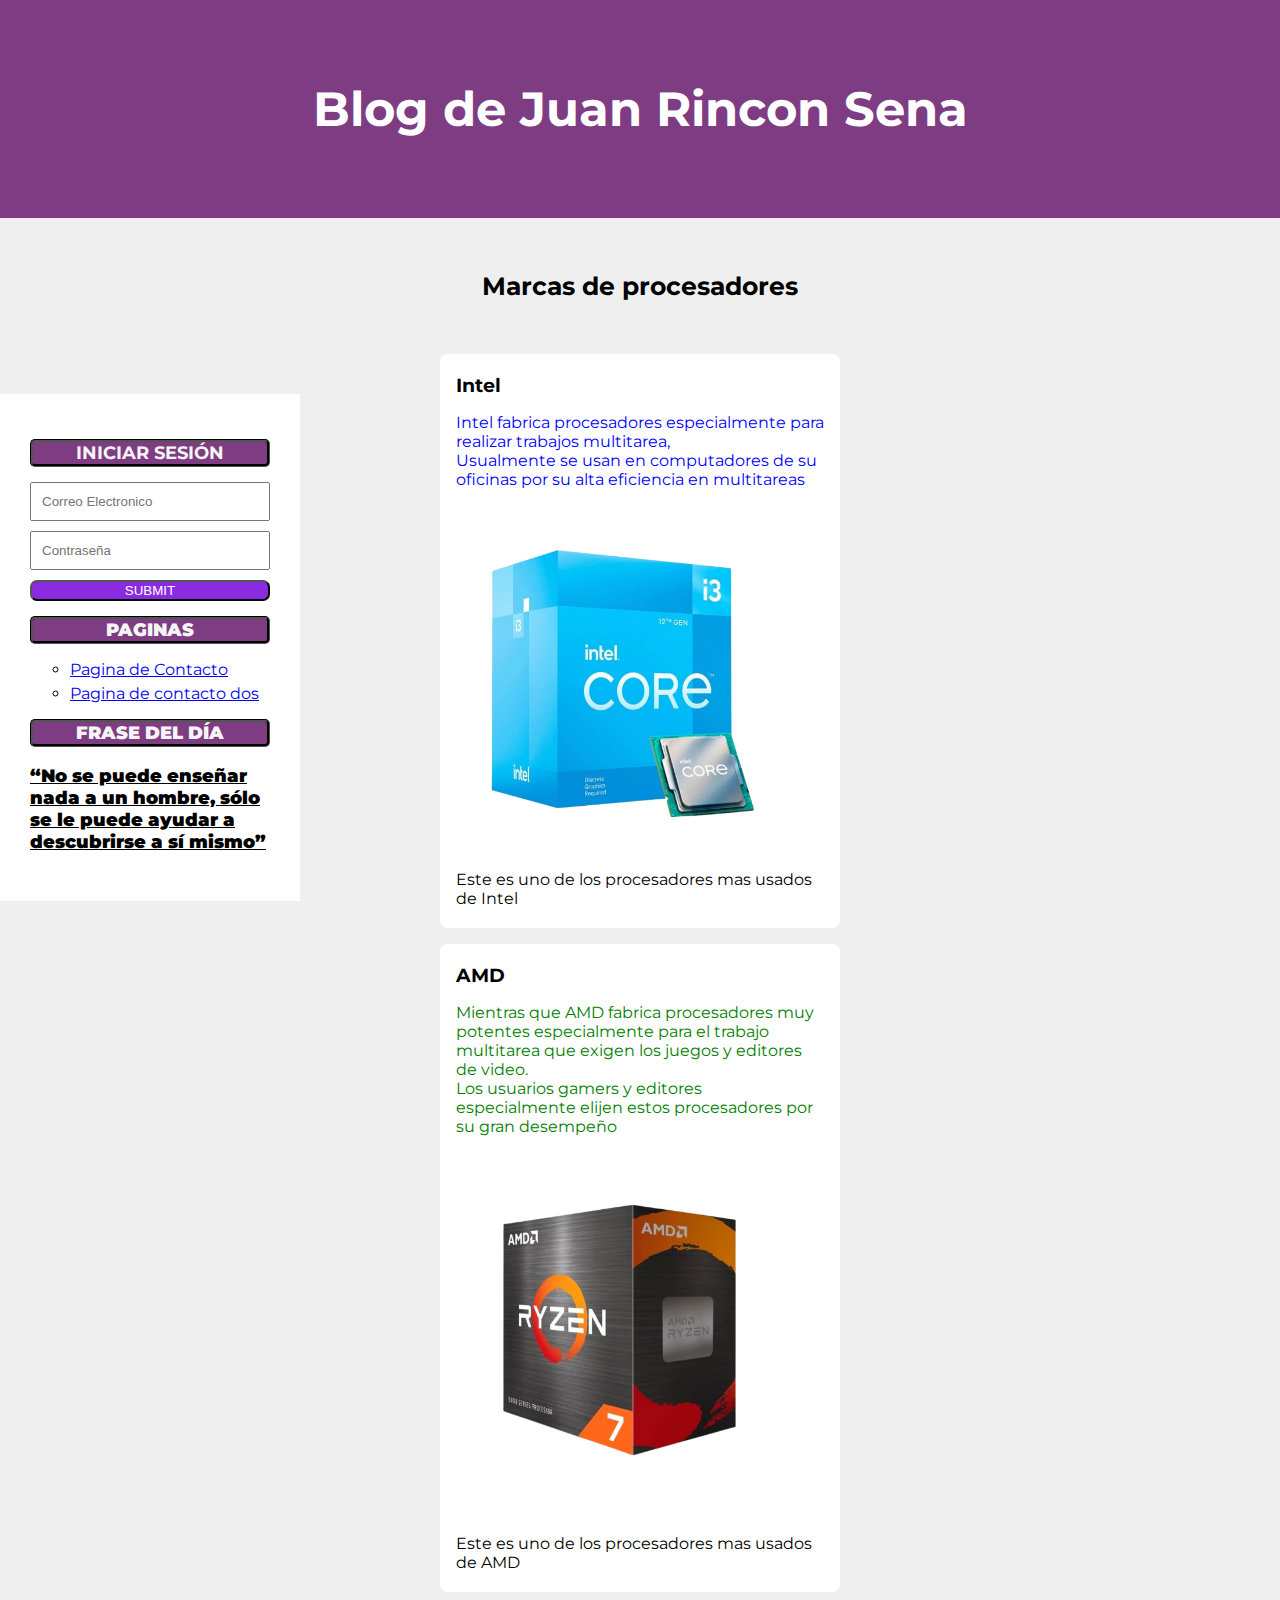
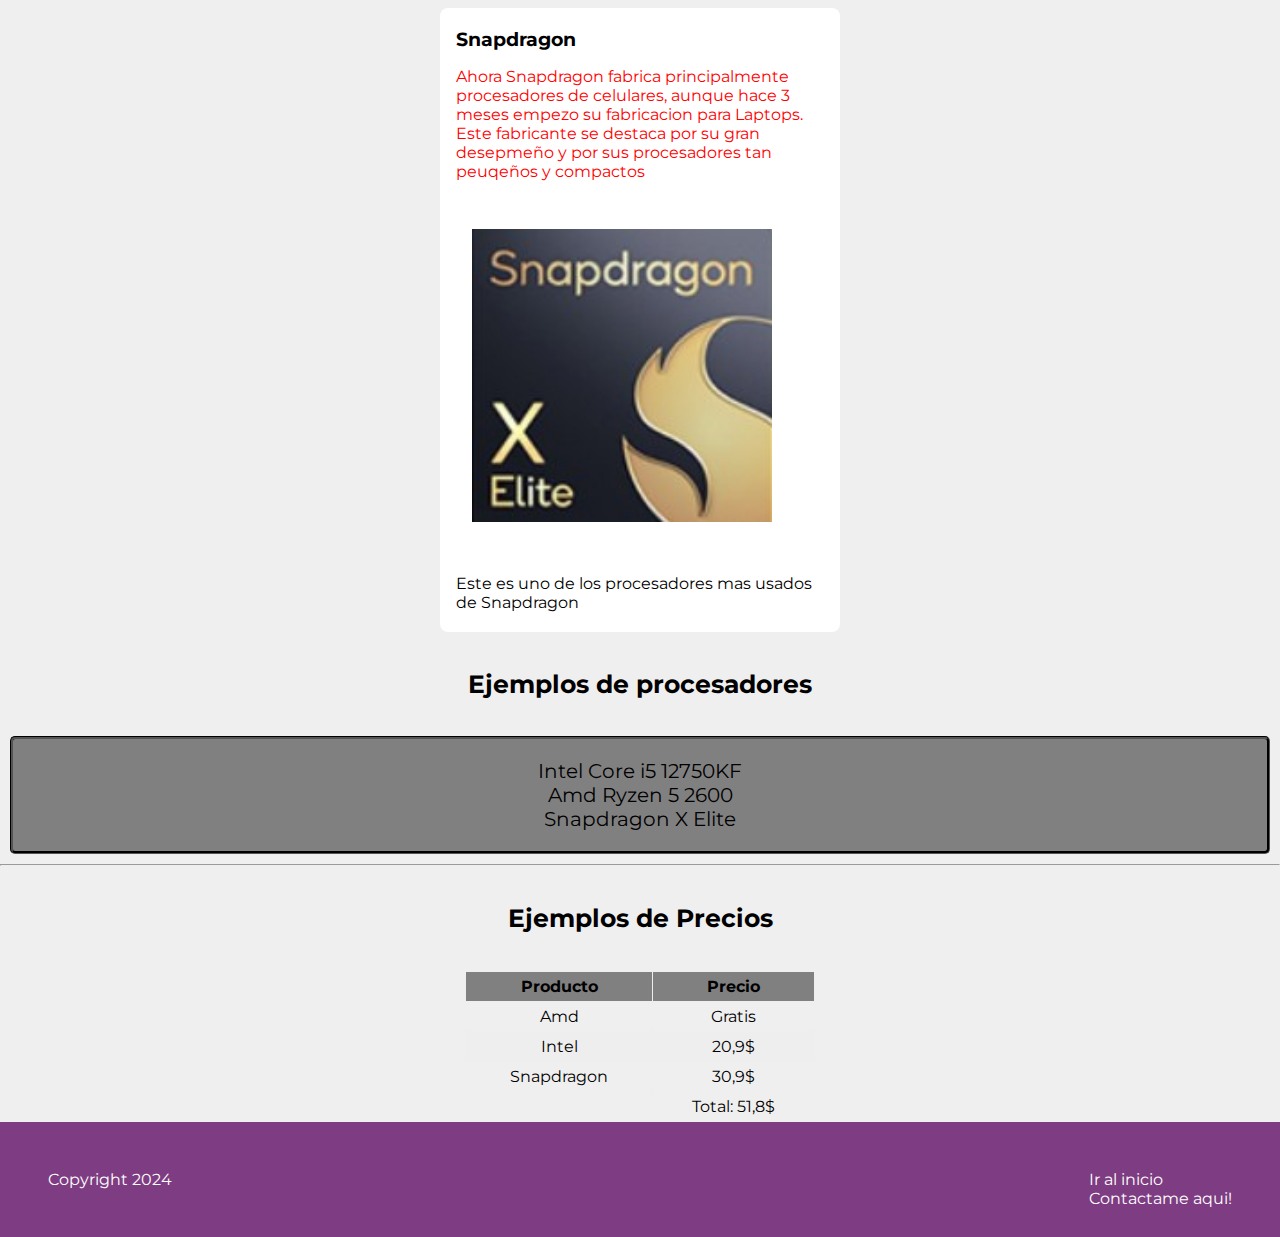
<file: index.html>
<!DOCTYPE html>
<html lang="en">

<head>
  <meta charset="UTF-8">
  <meta name="viewport" content="width=device-width, initial-scale=1.0">
  <title>Blog Juan Rincon</title>
  <link rel="preconnect" href="https://fonts.googleapis.com">
<link rel="preconnect" href="https://fonts.gstatic.com" crossorigin>
<link href="https://fonts.googleapis.com/css2?family=Montserrat:ital,wght@0,100..900;1,100..900&display=swap" rel="stylesheet">
  <link rel="stylesheet" href="style.css" />
</head>
<body>
  <header>
    <h1 id="Titulo">Blog de Juan Rincon Sena</h1>
  </header>
  <h2 id="Subtitulo">Marcas de procesadores</h2>
  <aside>
    <div class="aside">
      <h2>Iniciar Sesión</h2>
    <form>
      <label for="Nombre"></label>
      <input type="email" name="Nombre" placeholder="Correo Electronico">
      <br>
      <label for="password"></label>
      <input type="password" name="password" placeholder="Contraseña">
      <br>
      <input type="submit" name="Enviar">
      <h2><b>Paginas</b></h2>
      <ul>
        <li>
          <a class="Paginas" href="paginadecontacto.html" target="_blank">Pagina de Contacto</a> <br>
        </li>
        <li>
          <a class="Paginas" href="paginadecontacto2.html" target="_blank">Pagina de contacto dos</a>
        </li>
      </ul>
      <h2><b>Frase del día</b></h2>
      <h3><b><u>“No se puede enseñar nada a un hombre, sólo se le puede ayudar a descubrirse a sí mismo”</u></b></h3>
    </form>
    </div>
  </aside>
  <section class="Container">
    <article class="post">
      <h3 id="Intel">Intel</h3>
      <p><span style="color: blue;"> Intel fabrica procesadores especialmente para realizar trabajos multitarea, <br>
          Usualmente se usan en computadores de su oficinas por su alta eficiencia en multitareas</span></p>
      <img class="image" src="intel.png" width="300" />
      <p class="finaldesc">Este es uno de los procesadores mas usados de Intel</p>
    </article>
    <article class="post">
      <h3 id="Amd">AMD</h3>
      <p><span style="color: green;">Mientras que AMD fabrica procesadores muy potentes especialmente para el trabajo
          multitarea que exigen los juegos y editores de video. <br> Los usuarios gamers y editores especialmente elijen
          estos procesadores por su gran desempeño </span></p>
      <img class="image" src="AMD.png" width="300" />
      <p class="finaldesc">Este es uno de los procesadores mas usados de AMD</p>
    </article>
    <article class="post">
      <h3 id="Snapdragon">Snapdragon</h3>
      <p><span style="color: red;">Ahora Snapdragon fabrica principalmente procesadores de celulares, aunque hace 3
          meses
          empezo su fabricacion para Laptops. <br> Este fabricante se destaca por su gran desepmeño y por sus
          procesadores
          tan peuqeños y compactos</span></p>
      <img class="image" src="snapdragon.jpg" width="300" />
      <p class="finaldesc">Este es uno de los procesadores mas usados de Snapdragon</p>
    </article>
  </section>
  <h4 id="Ejem">Ejemplos de procesadores</h4>
   <ul class="Listado">
    <li>Intel Core i5 12750KF</li>
    <li>Amd Ryzen 5 2600</li>
    <li>Snapdragon X Elite</li>
   </ul>
   <hr>
   <h4 id="EjPre">Ejemplos de Precios</h4>
   <table style="width: 350px;" align="center">
    <thead>
        <tr>
            <th>Producto</th>
            <th>Precio</th>
    </thead>
    <tbody>
        </tr>
        <tr>
            <td>Amd</td>
            <td>Gratis</td>
        </tr>
        <tr>
            <td>Intel</td>
            <td>20,9$</td>
        </tr>
        <tr>
            <td>Snapdragon</td>
            <td>30,9$</td>
        </tr>
    </tbody>
    <tfoot>
        <td></td>
        <td>Total: 51,8$</td>
    </tfoot>
</table>
  <footer>
    <section>
        <a href="#Titulo">Ir al inicio</a> <br>
        <a href="mailto:juandavidrincon@gmail.com">Contactame aqui!</a>
    </section>
    <p>Copyright 2024</p>
  </footer>
</body>

</html>
</file>
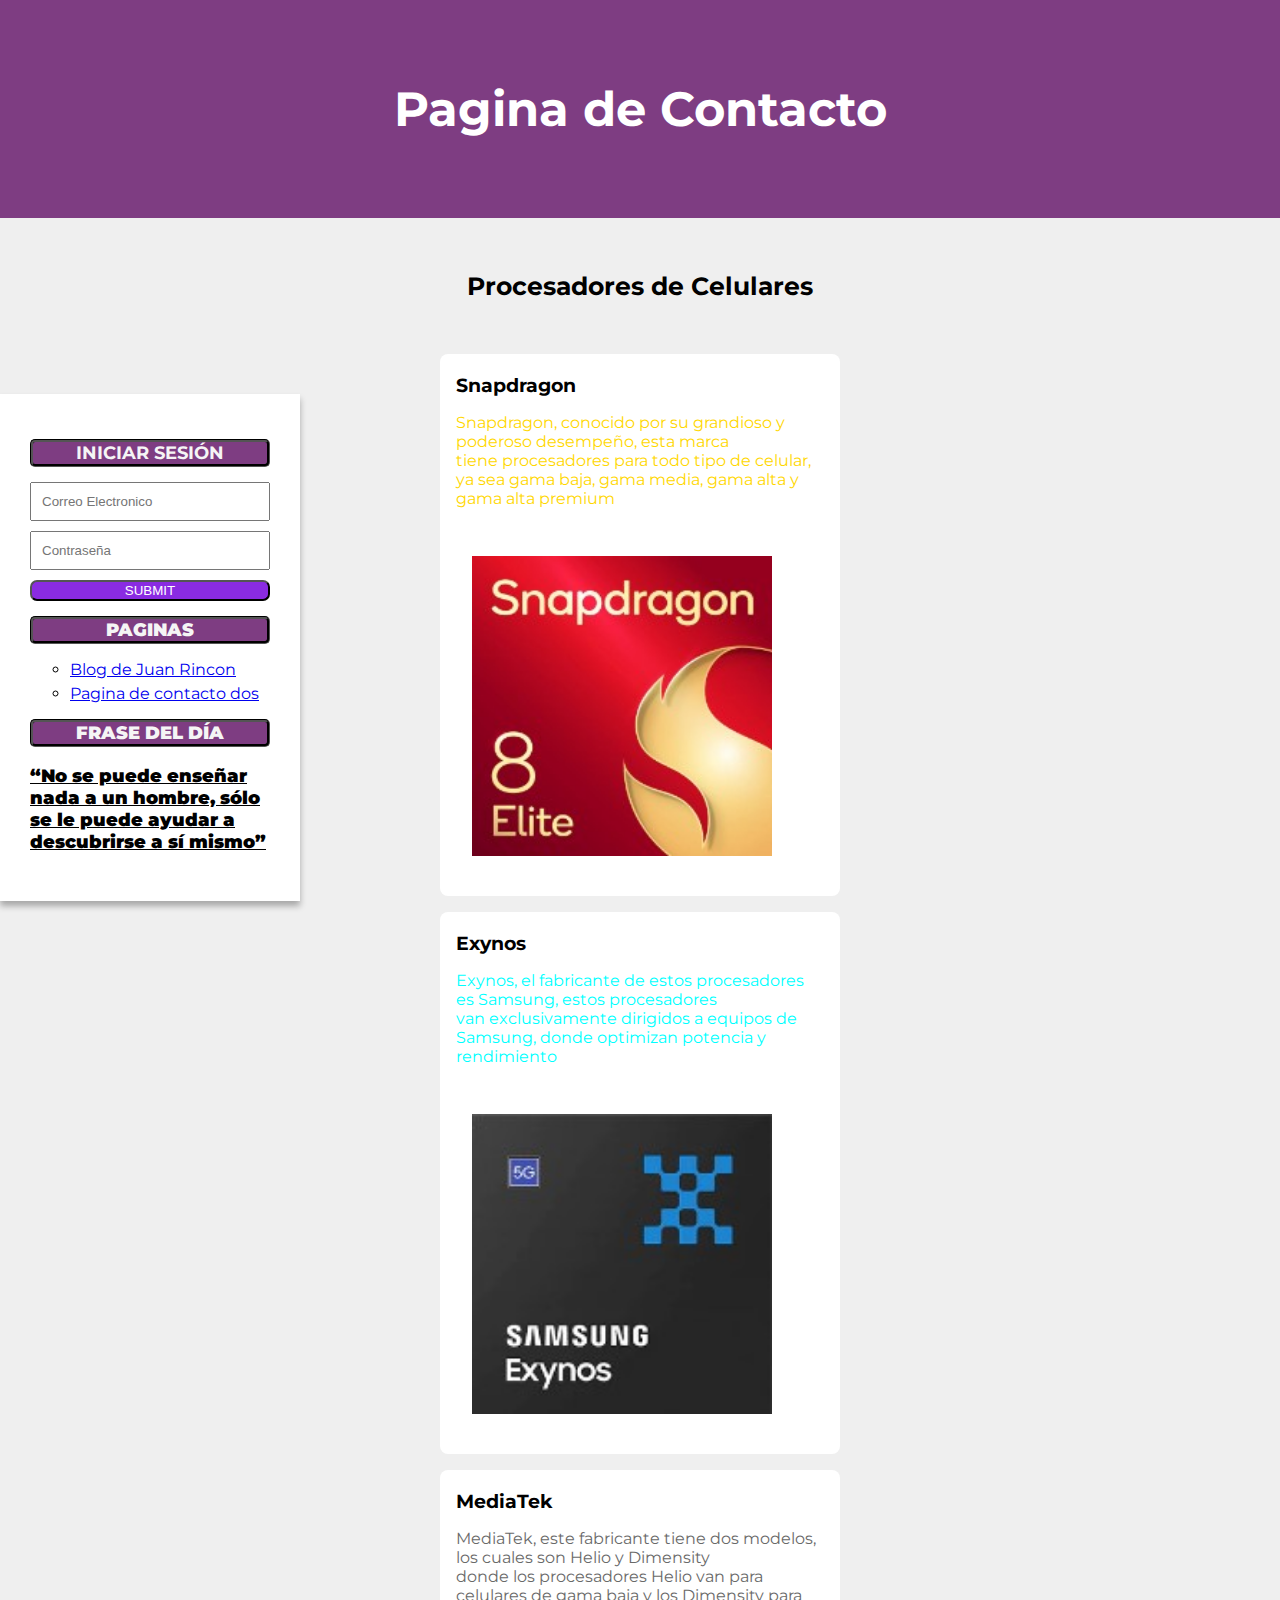
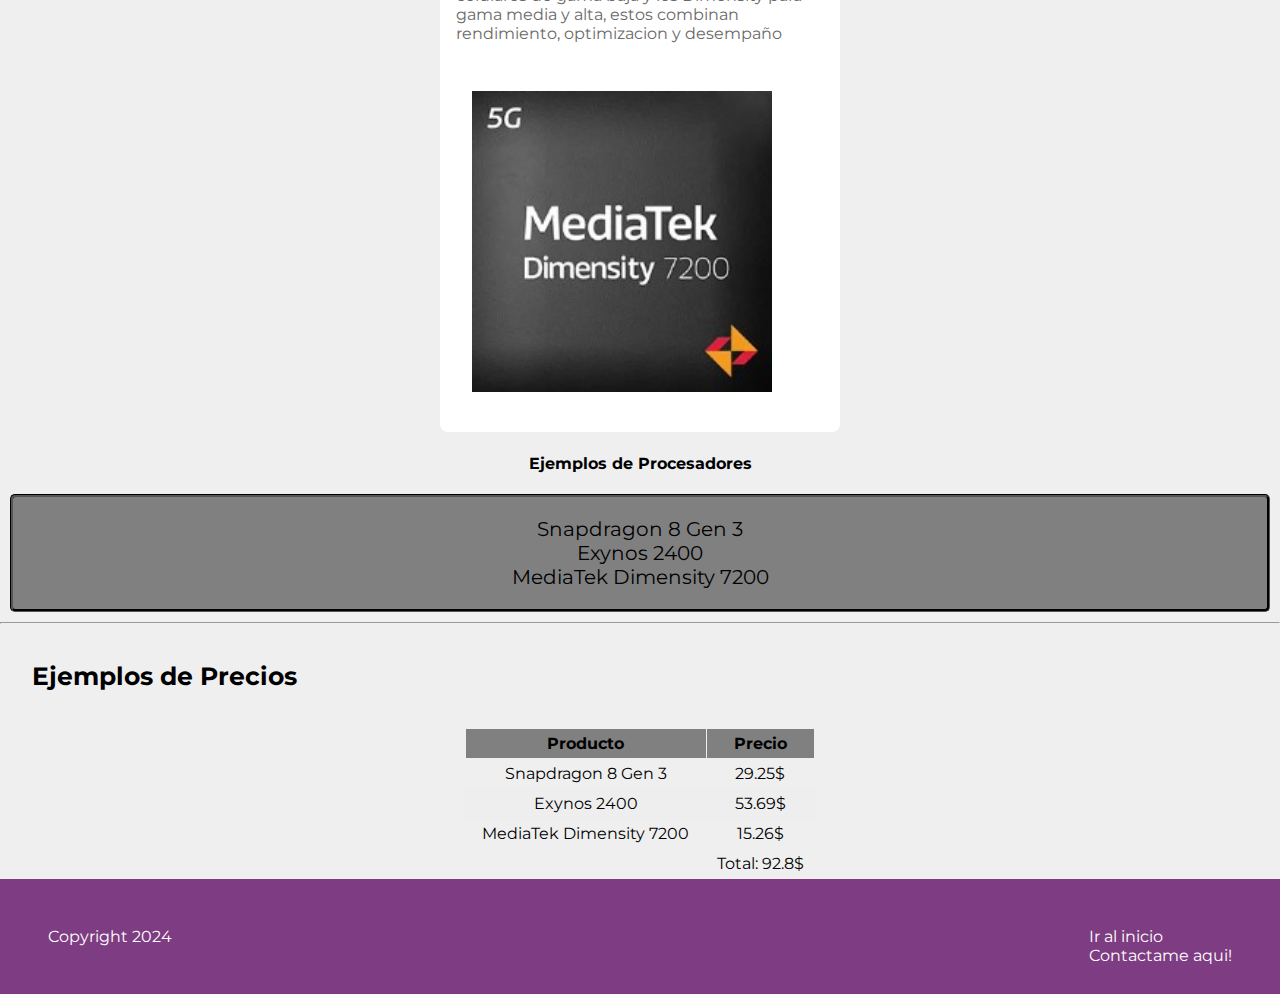
<file: paginadecontacto.html>
<!DOCTYPE html>
<html lang="en">
<head>
    <meta charset="UTF-8">
    <meta name="viewport" content="width=device-width, initial-scale=1.0">
    <title>Pagina de Contacto</title>
    <link rel="preconnect" href="https://fonts.googleapis.com">
<link rel="preconnect" href="https://fonts.gstatic.com" crossorigin>
<link href="https://fonts.googleapis.com/css2?family=Montserrat:ital,wght@0,100..900;1,100..900&display=swap" rel="stylesheet">
    <link rel="stylesheet" href="style(1).css">
</head>
<body>
    <header>
        <h1 id="Titulo">Pagina de Contacto</h1>
    </header>
    <h2 id="Subtitulo">Procesadores de Celulares</h2>
    <aside>
        <div class="aside">
          <h2>Iniciar Sesión</h2>
        <form>
          <label for="Nombre"></label>
          <input type="email" name="Nombre" placeholder="Correo Electronico">
          <br>
          <label for="password"></label>
          <input type="password" name="password" placeholder="Contraseña">
          <br>
          <input type="submit" name="Enviar">
          <h2><b>Paginas</b></h2>
          <ul>
            <li>
              <a class="Paginas" href="index.html" target="_blank">Blog de Juan Rincon</a> <br>
            </li>
            <li>
              <a class="Paginas" href="paginadecontacto2.html" target="_blank">Pagina de contacto dos</a>
            </li>
          </ul>
          <h2><b>Frase del día</b></h2>
          <h3><b><u>“No se puede enseñar nada a un hombre, sólo se le puede ayudar a descubrirse a sí mismo”</u></b></h3>
        </form>
        </div>
      </aside>
    <section class="Container">
        <article class="Post">
            <h3 id="Snapdragon">Snapdragon</h3>
            <p><span style="color: gold;">Snapdragon, conocido por su grandioso y poderoso desempeño, esta marca<br>
            tiene procesadores para todo tipo de celular, ya sea gama baja, gama media, gama alta y gama alta premium</span></p>
            <img class="image" src="snapdragon(1).jpg" width="300">
        </article>
        <article class="Post">
            <h3 id="Exynos">Exynos</h3>
            <p><span style="color: aqua;">Exynos, el fabricante de estos procesadores es Samsung, estos procesadores <br>
            van exclusivamente dirigidos a equipos de Samsung, donde optimizan potencia y rendimiento</span></p>
            <img class="image" src="exynos.jpg" width="300">
        </article>
           <article class="Post">
            <h3 id="Mediatek">MediaTek</h3>
            <p><span style="color: dimgrey;">MediaTek, este fabricante tiene dos modelos, los cuales son Helio y Dimensity <br>
            donde los procesadores Helio van para celulares de gama baja y los Dimensity para gama media y alta, estos combinan <br>
            rendimiento, optimizacion y desempaño</span></p>
            <img class="image" src="mediatek.jpg" width="300">
        </article>
    </section>
    <h4 id="EjPro">Ejemplos de Procesadores</h4>
    <ul class="Listado">
        <li>Snapdragon 8 Gen 3</li>
        <li>Exynos 2400</li>
        <li>MediaTek Dimensity 7200</li>
       </ul>
       <hr>
   <h4 id="EjPre">Ejemplos de Precios</h4>
   <table style="width: 350px;" align="center">
    <thead>
        <tr>
            <th>Producto</th>
            <th>Precio</th>
    </thead>
    <tbody>
        </tr>
        <tr>
            <td>Snapdragon 8 Gen 3</td>
            <td>29.25$</td>
        </tr>
        <tr>
            <td>Exynos 2400</td>
            <td>53.69$</td>
        </tr>
        <tr>
            <td>MediaTek Dimensity 7200</td>
            <td>15.26$</td>
        </tr>
    </tbody>
    <tfoot>
        <td></td>
        <td>Total: 92.8$</td>
    </tfoot>
</table>
<footer>
    <section>
        <a href="#Titulo">Ir al inicio</a> <br>
        <a href="mailto:juandavidrincon@gmail.com">Contactame aqui!</a>
    </section>
    <p>Copyright 2024</p>
  </footer>
</body>
</html>
</file>
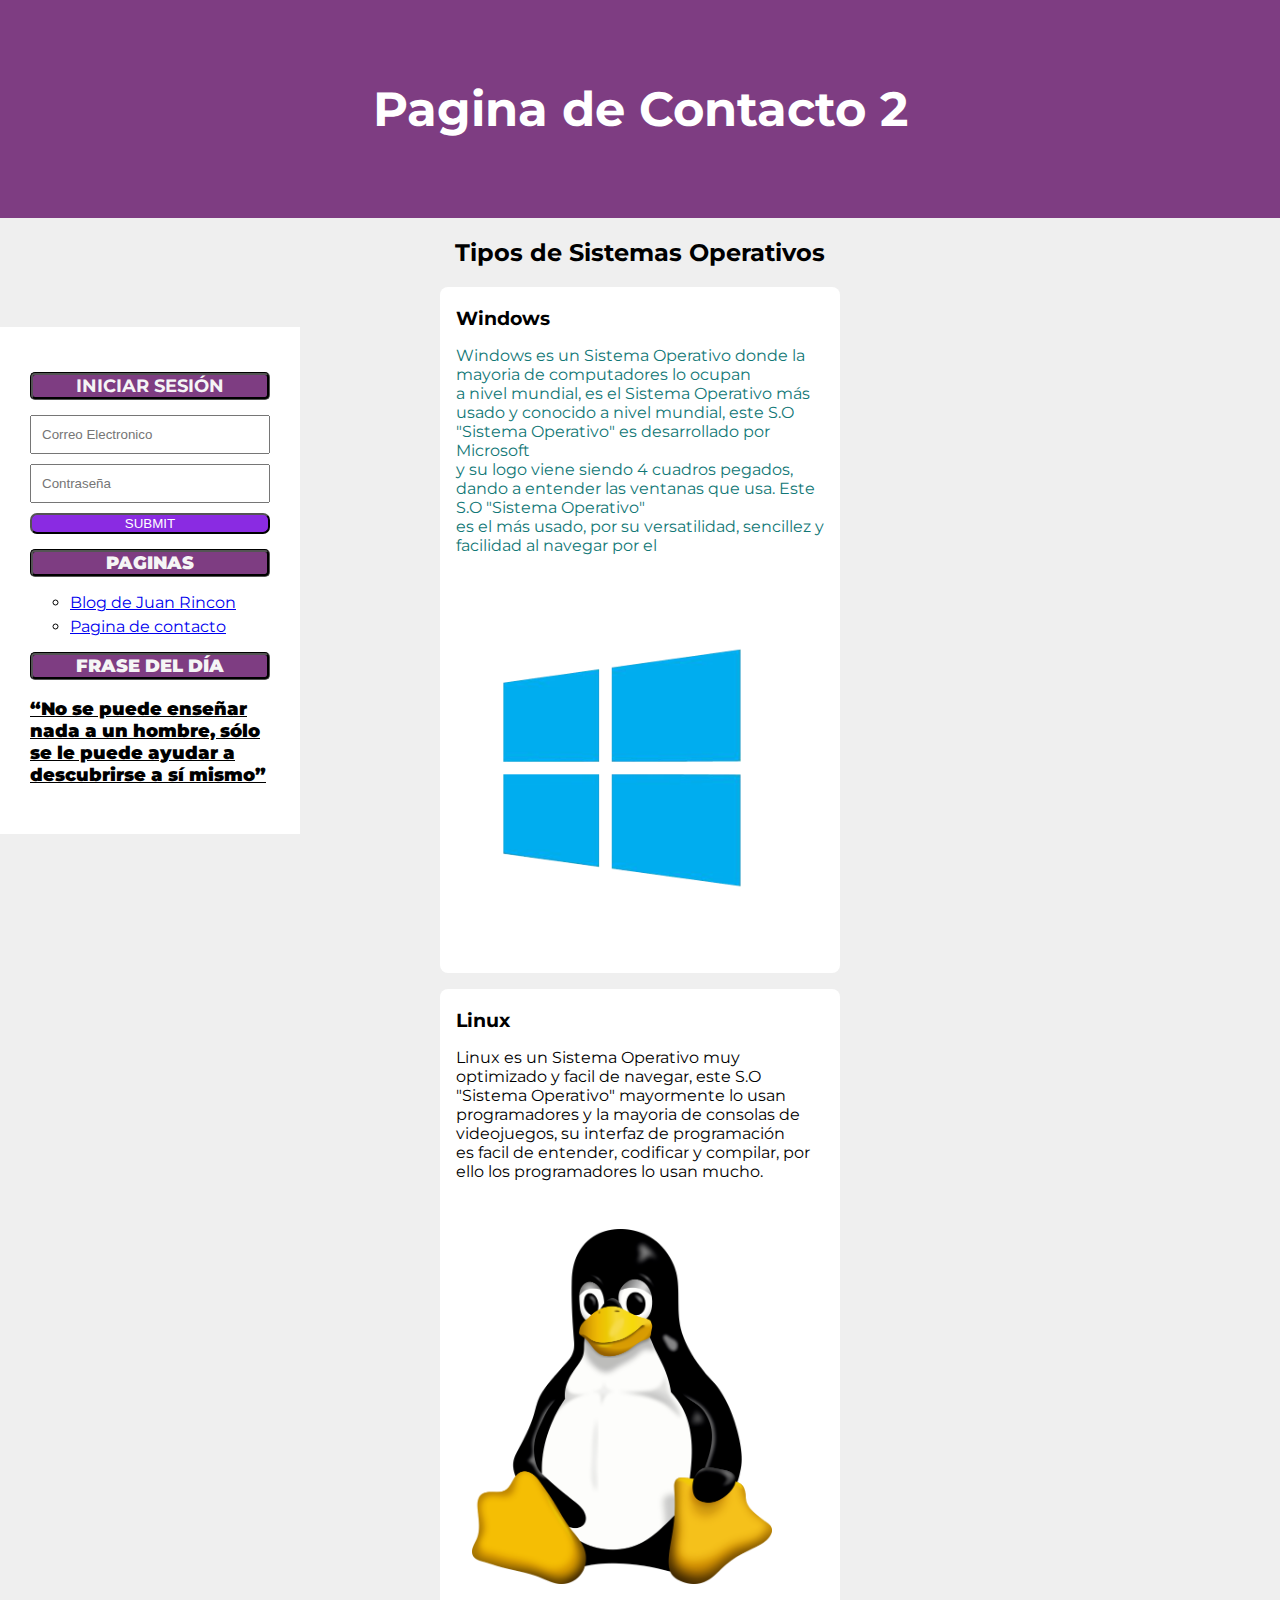
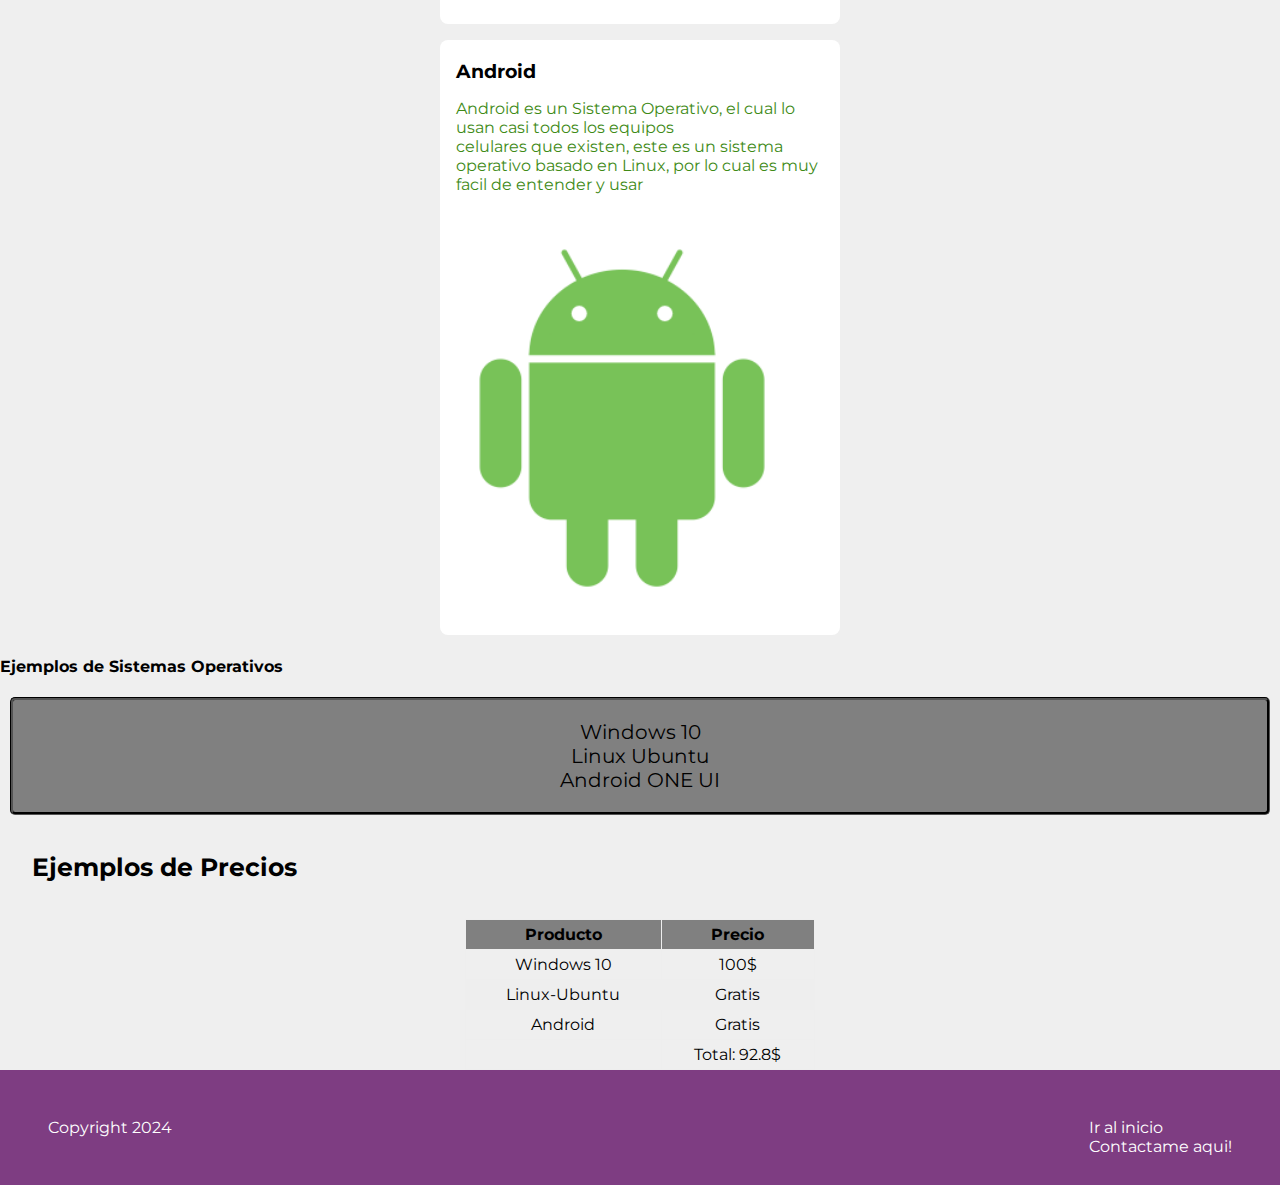
<file: paginadecontacto2.html>
<!DOCTYPE html>
<html lang="en">
<head>
    <meta charset="UTF-8">
    <meta name="viewport" content="width=device-width, initial-scale=1.0">
    <title>Pagina de Contacto dos</title>
    <link rel="preconnect" href="https://fonts.googleapis.com">
<link rel="preconnect" href="https://fonts.gstatic.com" crossorigin>
<link href="https://fonts.googleapis.com/css2?family=Montserrat:ital,wght@0,100..900;1,100..900&display=swap" rel="stylesheet">
    <link rel="stylesheet" href="style(2).css">
</head>
<body>
    <header>
        <h1 id="Titulo">Pagina de Contacto 2</h1>
    </header>
    <h2 id="Subtitulo">Tipos de Sistemas Operativos</h2>
    <aside>
        <div class="aside">
          <h2>Iniciar Sesión</h2>
        <form>
          <label for="Nombre"></label>
          <input type="email" name="Nombre" placeholder="Correo Electronico">
          <br>
          <label for="password"></label>
          <input type="password" name="password" placeholder="Contraseña">
          <br>
          <input type="submit" name="Enviar">
          <h2><b>Paginas</b></h2>
          <ul>
            <li>
              <a class="Paginas" href="index.html" target="_blank">Blog de Juan Rincon</a> <br>
            </li>
            <li>
              <a class="Paginas" href="paginadecontacto.html" target="_blank">Pagina de contacto</a>
            </li>
          </ul>
          <h2><b>Frase del día</b></h2>
          <h3><b><u>“No se puede enseñar nada a un hombre, sólo se le puede ayudar a descubrirse a sí mismo”</u></b></h3>
        </form>
        </div>
      </aside>
      <section class="Container">
        <article class="post">
          <h3 id="Windows">Windows</h3>
          <p><span style="color: #117776;">Windows es un Sistema Operativo donde la mayoria de computadores lo ocupan <br>
          a nivel mundial, es el Sistema Operativo más usado y conocido a nivel mundial, este S.O "Sistema Operativo" es desarrollado por Microsoft <br>
          y su logo viene siendo 4 cuadros pegados, dando a entender las ventanas que usa. Este S.O "Sistema Operativo" <br>
          es el más usado, por su versatilidad, sencillez y facilidad al navegar por el</span></p>
        <img class="image" src="windows.png" width="300">
        </article>
        <article>
            <h3 id="Linux">Linux</h3>
            <p><span style="color: black;">Linux es un Sistema Operativo muy optimizado y facil de navegar, este S.O <br>
            "Sistema Operativo" mayormente lo usan programadores y la mayoria de consolas de videojuegos, su interfaz de programación <br>
            es facil de entender, codificar y compilar, por ello los programadores lo usan mucho.</span></p>
            <img class="image" src="linux.png" width="300">
        </article>
        <article class="Post">
            <h3 id="Android">Android</h3>
            <p><span style="color: #408a16;">Android es un Sistema Operativo, el cual lo usan casi todos los equipos <br>
            celulares que existen, este es un sistema operativo basado en Linux, por lo cual es muy facil de entender y usar </span></p>
            <img class="image" src="android.png" width="300">
        </article>
      </section>
      <h4 id="EjSO">Ejemplos de Sistemas Operativos</h4>
      <ul class="Listado">
        <li>Windows 10</li>
        <li>Linux Ubuntu</li>
        <li>Android ONE UI</li>
       </ul>
       <h4 id="EjPre">Ejemplos de Precios</h4>
   <table style="width: 350px;" align="center">
    <thead>
        <tr>
            <th>Producto</th>
            <th>Precio</th>
    </thead>
    <tbody>
        </tr>
        <tr>
            <td>Windows 10</td>
            <td>100$</td>
        </tr>
        <tr>
            <td>Linux-Ubuntu</td>
            <td>Gratis</td>
        </tr>
        <tr>
            <td>Android</td>
            <td>Gratis</td>
        </tr>
    </tbody>
    <tfoot>
        <td></td>
        <td>Total: 92.8$</td>
    </tfoot>
</table>
<footer>
    <section>
        <a href="#Titulo">Ir al inicio</a> <br>
        <a href="mailto:juandavidrincon@gmail.com">Contactame aqui!</a>
    </section>
    <p>Copyright 2024</p>
  </footer>
</body>
</html>
</file>
<file: style.css>
html {
    font-family: 'Montserrat', sans-serif;
}
body {
    margin: 0;
    background-color: #efefef;
}
header {
    background-color: #7e3d82;
    color: white;
    padding: 3rem 2rem; 
} 
#Subtitulo {
    padding: 2rem;
    font-size: 25px;
    text-align: center;
}
header h1{
    font-size: 3rem;
    text-align: center;
}
.Container {
    width: 400px;
    margin: 0 auto;
}
section article {
    transition: all 0.3s ease;
    background-color: #fff;
    margin:  1rem 0;
    border-radius: 0.5rem;
    padding: 0.25rem 0;
    cursor: pointer;
}
section article:hover {
    box-shadow: 0 0.1rem 0.4rem rgba(0,0,0,0.3);
}
section article h3, section article p {
    margin: 1rem;
}

footer {
    background-color: #7e3d82;
    padding: 3rem;
    color: #fff;
}
footer section {
    float: right;
}
footer p {
    margin: 0;
}
footer a {
    transition: color 0.3s ease;
    color: #fff;
    text-decoration: none;
}
footer a:hover {
    color: black;
}
.image {
    margin: 1rem;
    padding: 1rem;
}
#Ejem {
    padding: 0.25rem 2rem;
    font-size: 25px;
    text-align: center;
}
.Listado {
    margin: 10px;
    padding: 20px;
    font-size: 20px;
    background-color: grey;
    text-align: justify;
    border-style: groove;
    border-color: black;
    border-radius: 5px;
    list-style-type: none;
    text-align: center;
}
#EjPre {
    padding: 0.25rem 2rem;
    font-size: 25px;
    text-align: center;
}
table {
    width: 100%;
    border-collapse: collapse;
    text-align: center;
    padding: 5rem 5rem 5rem 5rem;
  }
  th, td {
    border: solid 1px #eee;
    padding: 5px;
    text-align: center;
  }
  th {
    background-color: grey;
    color: black;
    text-align: center;
  
  }
  tr:nth-child(even) {
    background-color: #eee;
  }
  tr:hover {
    background-color: #aaa;
    cursor: pointer;
}
.aside {
    float: left;
    width: 300px;
    background-color: white;
    margin-top: 40px;
    padding: 30px;
    box-sizing: border-box;
    border: solid 1px var(--gray-color);
    box-shadow: 2px 2px 5px var(--gray-color);
}
.aside h3 {
    font-size: 18px;
}
.aside h2 {
    font-size: 18px;
    text-transform: uppercase;
    color: whitesmoke;
    background-color: #7e3d82;
    border-style: groove;
    border-radius: 5px;
    border-color: black;
    text-align: center;
}
.aside {
    margin-bottom: 60px;
}
.aside form input[type="email"], .aside form input[type="password"] {
 width: 100%;
 margin-bottom: 10px;
 padding: 10px;
 box-sizing: border-box;
}
.aside form input[type="submit"] {
    width: 100%;
    text-transform: uppercase;
    color: white;
    background-color: blueviolet;
    border-radius: 7px;
    transition: all 0.3s;
}
.aside form input[type="submit"]:hover {
    cursor: pointer;
    background-color: black;
}
.aside ul {
    list-style-type: circle;
}
.aside ul li {
    margin: 5px 0;
}
</file>
<file: style(1).css>
html {
    font-family: 'Montserrat', sans-serif;
}
body {
    margin: 0;
    background-color: #efefef;
}
header {
    text-align: center;
    background-color: #7e3d82;
    color: white;
    padding: 3rem 2rem;
}
#Subtitulo {
    padding: 2rem;
    font-size: 25px;
    text-align: center;
}
.aside {
    float: left;
    width: 300px;
    background-color: white;
    margin-top: 40px;
    padding: 30px;
    box-sizing: border-box;
    border: solid 1px var(--gray-color);
    box-shadow: 0 0.3rem 0.4rem rgba(0,0,0,0.3);
}
.aside h3 {
    font-size: 18px;
}
.aside h2 {
    font-size: 18px;
    text-transform: uppercase;
    color: whitesmoke;
    background-color: #7e3d82;
    border-style: groove;
    border-radius: 5px;
    border-color: black;
    text-align: center;
}
.aside {
    margin-bottom: 60px;
}
.aside form input[type="email"], .aside form input[type="password"] {
 width: 100%;
 margin-bottom: 10px;
 padding: 10px;
 box-sizing: border-box;
}
.aside form input[type="submit"] {
    width: 100%;
    text-transform: uppercase;
    color: white;
    background-color: blueviolet;
    border-radius: 7px;
    transition: all 0.3s;
}
.aside form input[type="submit"]:hover {
    cursor: pointer;
    background-color: black;
}
.aside ul {
    list-style-type: circle;
}
.aside ul li {
    margin: 5px 0;
}
header h1{
    font-size: 3rem;
    text-align: center;
}
.Container {
    width: 400px;
    margin: 0 auto;
}
section article {
    transition: all 0.3s ease;
    background-color: #fff;
    margin:  1rem 0;
    border-radius: 0.5rem;
    padding: 0.25rem 0;
    cursor: pointer;
}

section article:hover {
    box-shadow: 0 0.1rem 0.4rem rgba(0,0,0,0.3);
}
section article h3, section article p {
    margin: 1rem;
}

footer {
    background-color: #7e3d82;
    padding: 3rem;
    color: #fff;
}
footer section {
    float: right;
}
footer p {
    margin: 0;
}
footer a {
    transition: color 0.3s ease;
    color: #fff;
    text-decoration: none;
}
footer a:hover {
    color: black;
}
.image {
    margin: 1rem;
    padding: 1rem;
}
#Ejem {
    padding: 0.25rem 2rem;
    font-size: 25px;
}
.Listado {
    margin: 10px;
    padding: 20px;
    font-size: 20px;
    background-color: grey;
    text-align: justify;
    border-style: groove;
    border-color: black;
    border-radius: 5px;
    list-style-type: none;
    text-align: center;
}
#EjPre {
    padding: 0.25rem 2rem;
    font-size: 25px;
}
table {
    width: 100%;
    border-collapse: collapse;
    text-align: center;
    padding: 5rem 5rem 5rem 5rem;
    table-layout: auto;
  }
  th, td {
    border: solid 1px #eee;
    padding: 5px;
    text-align: center;
  }
  th {
    background-color: grey;
    color: black;
    text-align: center;
  
  }
  tr:nth-child(even) {
    background-color: #eee;
  }
  tr:hover {
    background-color: #aaa;
    cursor: pointer;
}
#EjPro {
    text-align: center;
}
</file>
<file: style(2).css>
html {
    font-family: 'Montserrat', sans-serif;
}
body {
    margin: 0;
    background-color: #efefef;
}
header {
    text-align: center;
    background-color: #7e3d82;
    color: white;
    padding: 3rem 2rem;
}
.aside {
    float: left;
    width: 300px;
    background-color: white;
    margin-top: 40px;
    padding: 30px;
    box-sizing: border-box;
    border: solid 1px var(--gray-color);
    box-shadow: 2px 2px 5px var(--gray-color);
}
.aside h3 {
    font-size: 18px;
}
.aside h2 {
    font-size: 18px;
    text-transform: uppercase;
    color: whitesmoke;
    background-color: #7e3d82;
    border-style: groove;
    border-radius: 5px;
    border-color: black;
    text-align: center;
}
.aside {
    margin-bottom: 60px;
}
.aside form input[type="email"], .aside form input[type="password"] {
 width: 100%;
 margin-bottom: 10px;
 padding: 10px;
 box-sizing: border-box;
}
.aside form input[type="submit"] {
    width: 100%;
    text-transform: uppercase;
    color: white;
    background-color: blueviolet;
    border-radius: 7px;
    transition: all 0.3s;
}
.aside form input[type="submit"]:hover {
    cursor: pointer;
    background-color: black;
}
.aside ul {
    list-style-type: circle;
}
.aside ul li {
    margin: 5px 0;
}
header h1{
    font-size: 3rem;
    text-align: center;
}
#Subtitulo {
    text-align: center;
}
header h1{
    font-size: 3rem;
    text-align: center;
}
.Container {
    width: 400px;
    margin: 0 auto;
}
section article {
    transition: all 0.3s ease;
    background-color: #fff;
    margin:  1rem 0;
    border-radius: 0.5rem;
    padding: 0.25rem 0;
    cursor: pointer;
}

section article:hover {
    box-shadow: 0 0.1rem 0.4rem rgba(0,0,0,0.3);
}
section article h3, section article p {
    margin: 1rem;
}

footer {
    background-color: #7e3d82;
    padding: 3rem;
    color: #fff;
}
footer section {
    float: right;
}
footer p {
    margin: 0;
}
footer a {
    transition: color 0.3s ease;
    color: #fff;
    text-decoration: none;
}
footer a:hover {
    color: black;
}
.image {
    margin: 1rem;
    padding: 1rem;
}
#Ejem {
    padding: 0.25rem 2rem;
    font-size: 25px;
}
.Listado {
    margin: 10px;
    padding: 20px;
    font-size: 20px;
    background-color: grey;
    text-align: justify;
    border-style: groove;
    border-color: black;
    border-radius: 5px;
    list-style-type: none;
    text-align: center;
}
#EjPre {
    padding: 0.25rem 2rem;
    font-size: 25px;
}
table {
    width: 100%;
    border-collapse: collapse;
    text-align: center;
    padding: 5rem 5rem 5rem 5rem;
    table-layout: auto;
  }
  th, td {
    border: solid 1px #eee;
    padding: 5px;
    text-align: center;
  }
  th {
    background-color: grey;
    color: black;
    text-align: center;
  
  }
  tr:nth-child(even) {
    background-color: #eee;
  }
  tr:hover {
    background-color: #aaa;
    cursor: pointer;
}
#EjPro {
    text-align: center;
}
</file>
